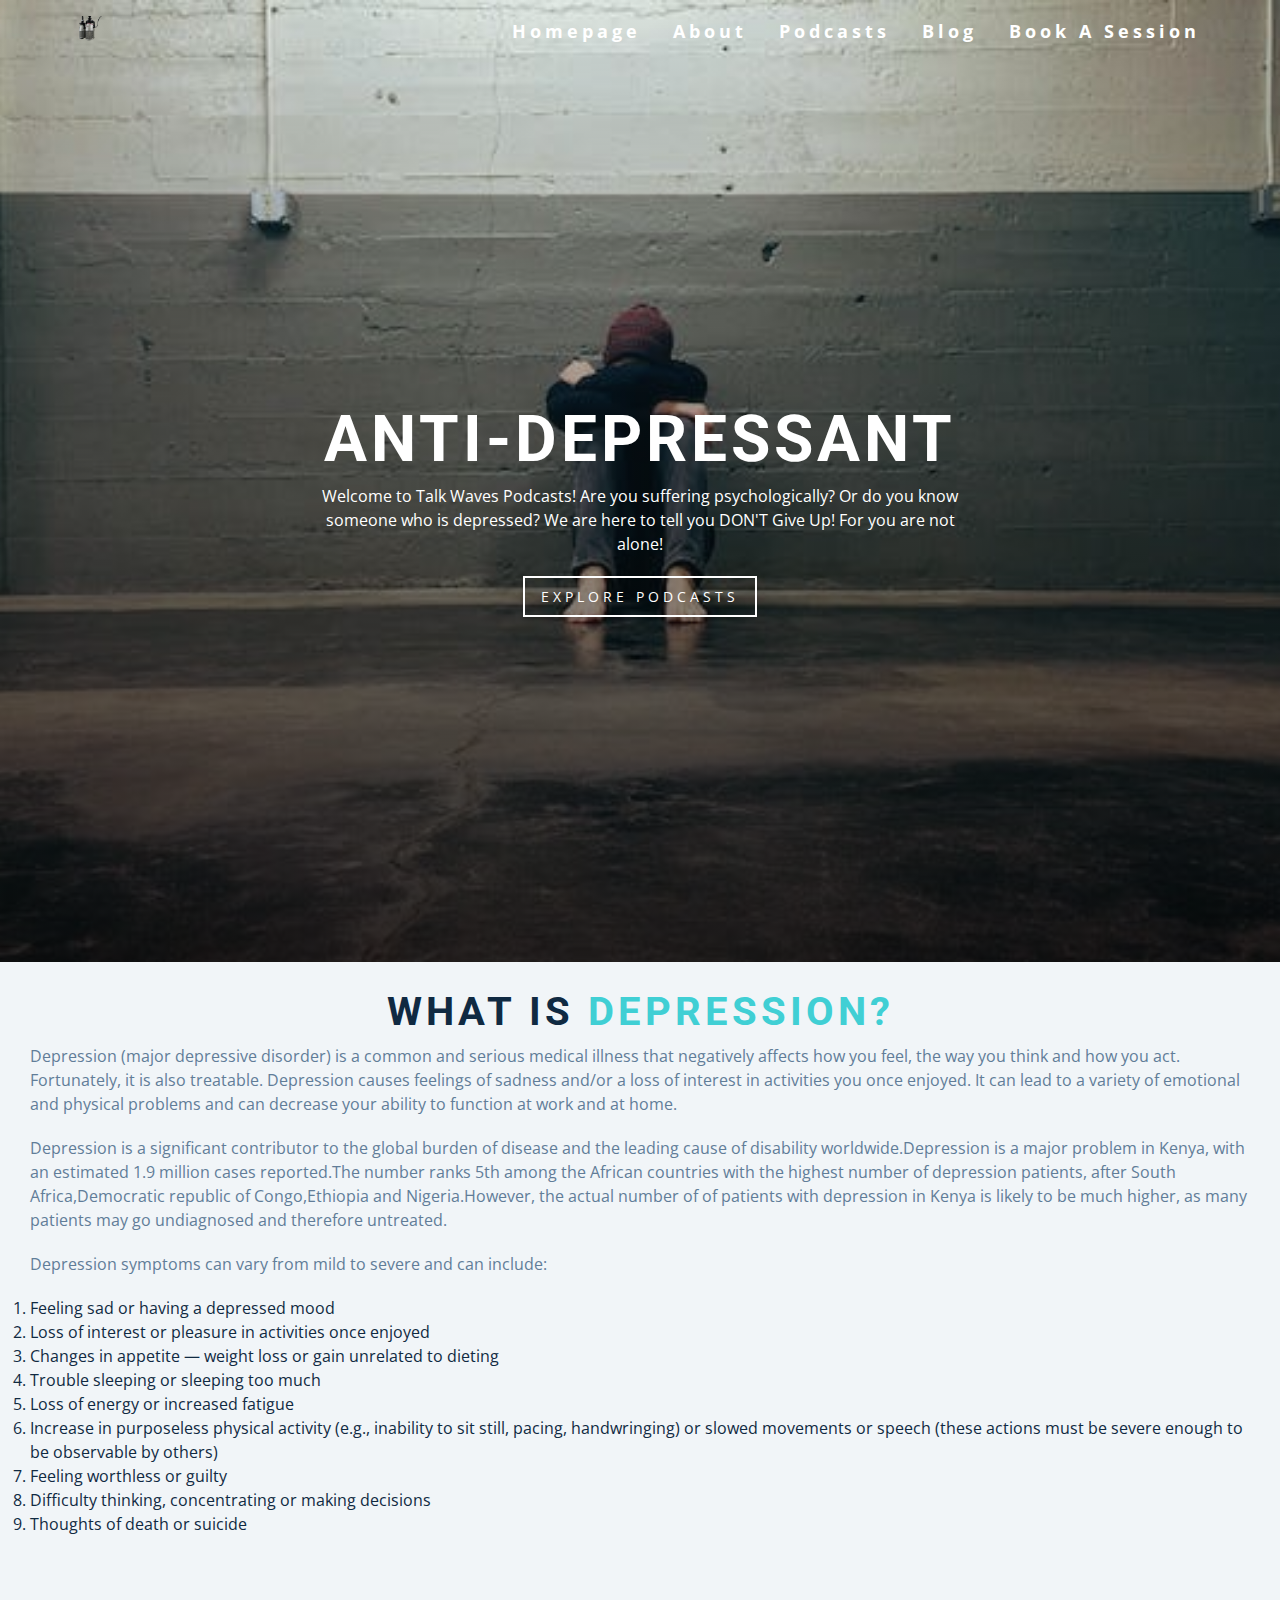
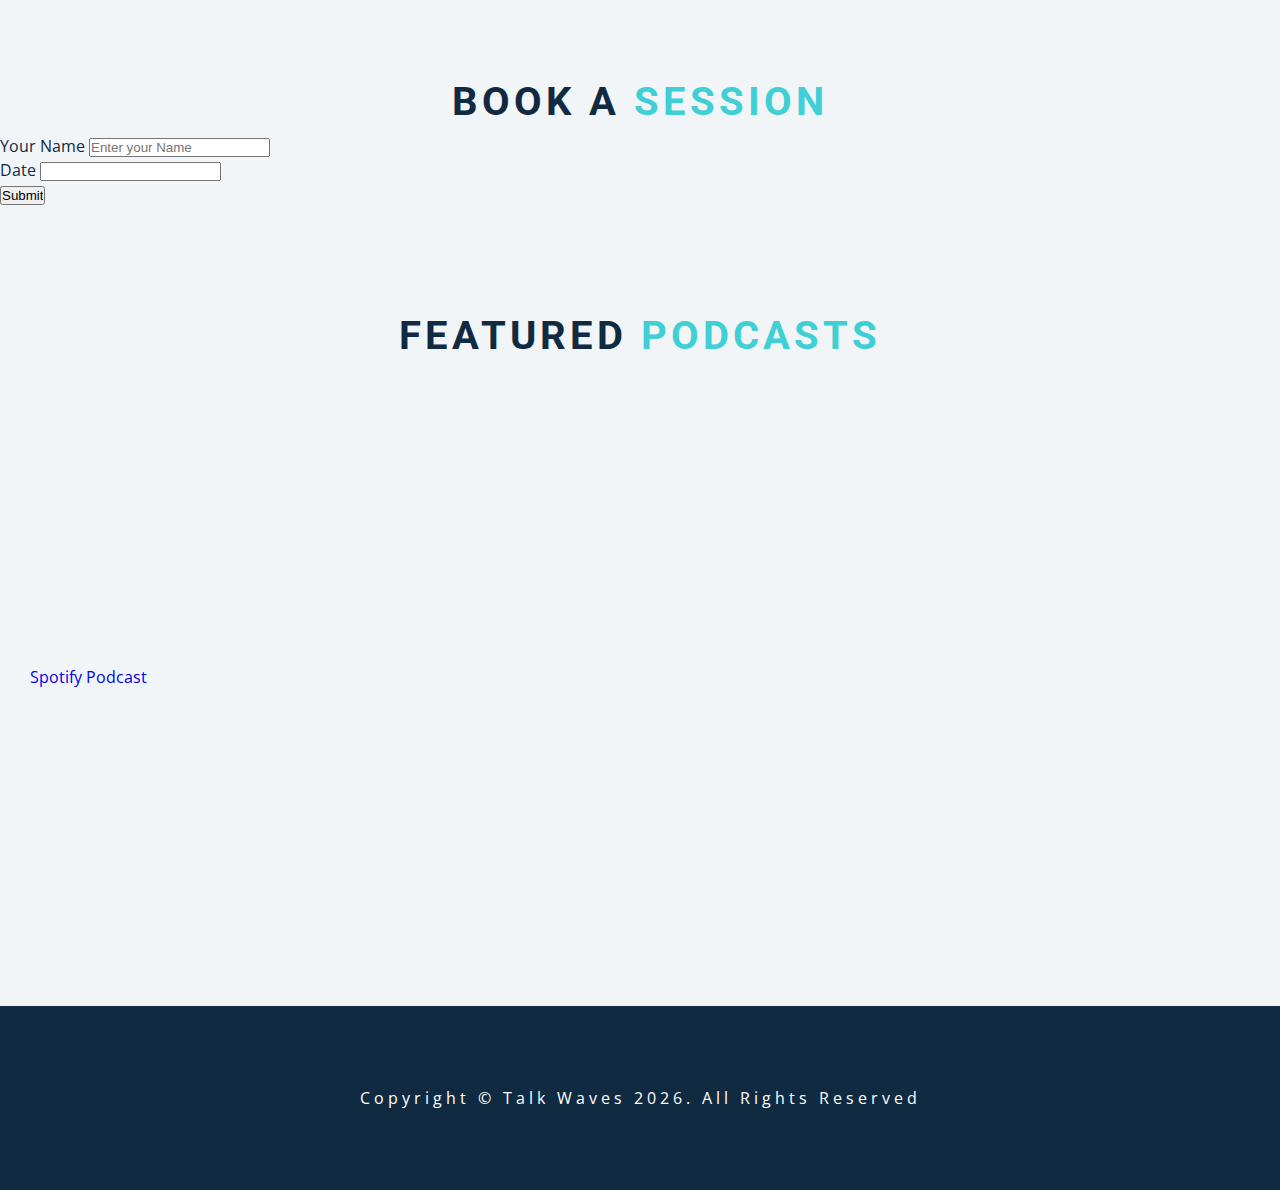
<file: index.html>
<!DOCTYPE html>
<html lang="en">
  <head>
    <meta charset="UTF-8" />
    <meta name="viewport" content="width=device-width, initial-scale=1.0" />
    <title>Anti Depressants</title>
    <!-- font-awesome -->
    <link
      rel="stylesheet"
      href="https://cdnjs.cloudflare.com/ajax/libs/font-awesome/5.14.0/css/all.min.css"
    />
    <!-- styles -->
    <link rel="stylesheet" href="styles.css" />
  </head>
  <body>
    <header id="home">
      <!-- navbar -->
      <nav id="nav">
        <div class="nav-center">
          <!-- nav header -->
          <div class="nav-header">
			  <a href="">
            <img src="./logo.png" class="logo" alt="logo" />
			 </a>
            <button class="nav-toggle">
              <i class="fas fa-bars"></i>
            </button>
          </div>
          <!-- links -->
          <div class="links-container">
            <ul class="links">
              <li>
                <a href="#home" class="scroll-link">homepage</a>
              </li>
              <li>
                <a href="#about" class="scroll-link">About</a>
              </li>
              <li>
                <a href="#podcasts" class="scroll-link">Podcasts</a>
              </li>
				      <li>
                <a href="./blog.html" >blog</a>
              </li>
              <li>
                <a href="#book-session" class="scroll-link">Book a Session</a>
              </li>
            </ul>
          </div>
        </div>
      </nav>
      <!-- banner -->
      <div class="banner">
        <div class="container">
          <h1>Anti-Depressant</h1>
          <p>
            Welcome to Talk Waves Podcasts!
			  Are you suffering psychologically?
			  Or do you know someone who is depressed?
			  We are here to tell you DON'T Give Up! For you are not alone!
          </p>
          <a href="#tours" class="scroll-link btn btn-white">explore podcasts</a>
        </div>
      </div>
    </header>
    <!-- about -->
    <section id="about" class="section">
      <div class="title">
        <h2>What is  <span>depression?</span></h2>
        <p>Depression (major depressive disorder) is a common and serious medical illness that negatively affects how you feel, the way you think and how you act. Fortunately, it is also treatable. Depression causes feelings of sadness and/or a loss of interest in activities you once enjoyed. It can lead to a variety of emotional and physical problems and can decrease your ability to function at work and at home.</p>
        <p>Depression is a significant contributor to the global burden of disease and the leading cause of
           disability worldwide.Depression is a major problem in Kenya, with an estimated 1.9 million cases
            reported.The number ranks 5th among the  African countries with the highest number of depression 
            patients, after South Africa,Democratic republic of Congo,Ethiopia and Nigeria.However, the actual
             number of of patients with depression in Kenya is likely to be much higher, as many patients may go
              undiagnosed and therefore untreated.
          </p>
          <p>Depression symptoms can vary from mild to severe and can include:</p>
          <ol>
            <li>Feeling sad or having a depressed mood</li>
              <li>Loss of interest or pleasure in activities once enjoyed</li>
             <li> Changes in appetite — weight loss or gain unrelated to dieting</li>
              <li>Trouble sleeping or sleeping too much</li>
              <li>Loss of energy or increased fatigue</li>
              <li>Increase in purposeless physical activity (e.g., inability to sit still, pacing, handwringing) or slowed movements or speech (these actions must be severe enough to be observable by others)</li>
              <li>Feeling worthless or guilty</li>
              <li>Difficulty thinking, concentrating or making decisions</li>
              <li>Thoughts of death or suicide</li>
          </ol>
      </div>
    </section>
    <!-- services -->
    <section id="book-session" class="section">
      <div class="title">
        <h2>Book a <span>session</span></h2>
        <form action="">
          <label for="firstName">Your Name</label>
          <input type="text" placeholder="Enter your Name" value=""><br>
          <label for="date">Date</label>
          <input type="datetime" name="" id=""><br>
          <input type="submit" value="Submit" onclick="handleClick()">
        </form>
      </div>
    </section>
    <!-- contact -->
    <section id="podcasts" class="section">
      <div class="title">
        <h2>featured <span>Podcasts</span></h2>
        <a href="https://open.spotify.com/show/0KJM293ZIbiO6KZIM0eBPd">Spotify Podcast</a>
        <iframe width="560" height="315" src="https://www.youtube.com/embed/IDPDEKtd2yM?si=pkV_vdKsdeEhkZkg/embed/tgbNymZ7vqY?autoplay=1&mute=1" title="YouTube video player" frameborder="0" allow="accelerometer; autoplay; clipboard-write; encrypted-media; gyroscope; picture-in-picture; web-share" allowfullscreen></iframe>
      </div>
    </section>
    <!-- footer -->
    <footer class="section">
      <p>
        copyright &copy; Talk Waves
        <span id="date"></span>. All rights reserved
      </p>
    </footer>
    <a class="scroll-link top-link" href="#home">
      <i class="fas fa-arrow-up"></i>
    </a>
    <!-- javascript -->
    <script>
      function handleClick(e){
        console.log(e.event.target)
      }
    </script>
    <script src="app.js"></script>
  </body>
</html>
</file>
<file: styles.css>
/*
=============== 
Fonts
===============
*/
@import url("https://fonts.googleapis.com/css?family=Open+Sans|Roboto:400,700&display=swap");

/*
=============== 
Variables
===============
*/

:root {
  /* dark shades of primary color*/
  --clr-primary-1: hsl(205, 86%, 17%);
  --clr-primary-2: hsl(205, 77%, 27%);
  --clr-primary-3: hsl(205, 72%, 37%);
  --clr-primary-4: hsl(205, 63%, 48%);
  /* primary/main color */
  --clr-primary-5: #49a6e9;
  /* lighter shades of primary color */
  --clr-primary-6: hsl(205, 89%, 70%);
  --clr-primary-7: hsl(205, 90%, 76%);
  --clr-primary-8: hsl(205, 86%, 81%);
  --clr-primary-9: hsl(205, 90%, 88%);
  --clr-primary-10: hsl(205, 100%, 96%);
  /* darkest grey - used for headings */
  --clr-grey-1: hsl(209, 61%, 16%);
  --clr-grey-2: hsl(211, 39%, 23%);
  --clr-grey-3: hsl(209, 34%, 30%);
  --clr-grey-4: hsl(209, 28%, 39%);
  /* grey used for paragraphs */
  --clr-grey-5: hsl(210, 22%, 49%);
  --clr-grey-6: hsl(209, 23%, 60%);
  --clr-grey-7: hsl(211, 27%, 70%);
  --clr-grey-8: hsl(210, 31%, 80%);
  --clr-grey-9: hsl(212, 33%, 89%);
  --clr-grey-10: hsl(210, 36%, 96%);
  --clr-white: #fff;
  --clr-red-dark: hsl(360, 67%, 44%);
  --clr-red-light: hsl(360, 71%, 66%);
  --clr-green-dark: hsl(125, 67%, 44%);
  --clr-green-light: hsl(125, 71%, 66%);
  --clr-secondary: hsla(182, 63%, 54%);
  --clr-black: #222;
  --ff-primary: "Roboto", sans-serif;
  --ff-secondary: "Open Sans", sans-serif;
  --transition: all 0.3s linear;
  --spacing: 0.25rem;
  --radius: 0.5rem;
  --light-shadow: 0 5px 15px rgba(0, 0, 0, 0.1);
  --dark-shadow: 0 5px 15px rgba(0, 0, 0, 0.2);
  --max-width: 1170px;
  --fixed-width: 620px;
}
/*
=============== 
Global Styles
===============
*/
html {
  scroll-behavior: smooth;
}
*,
::after,
::before {
  margin: 0;
  padding: 0;
  box-sizing: border-box;
}
body {
  font-family: var(--ff-secondary);
  background: var(--clr-grey-10);
  color: var(--clr-grey-1);
  line-height: 1.5;
  font-size: 0.875rem;
}
ul {
  list-style-type: none;
}
a {
  text-decoration: none;
}
img:not(.logo) {
  width: 100%;
}
img {
  display: block;
}

h1,
h2,
h3,
h4 {
  letter-spacing: var(--spacing);
  text-transform: capitalize;
  line-height: 1.25;
  margin-bottom: 0.75rem;
  font-family: var(--ff-primary);
}
h1 {
  font-size: 3rem;
}
h2 {
  font-size: 2rem;
}
h3 {
  font-size: 1.25rem;
}
h4 {
  font-size: 0.875rem;
}
p {
  margin-bottom: 1.25rem;
  color: var(--clr-grey-5);
}
@media screen and (min-width: 800px) {
  h1 {
    font-size: 4rem;
  }
  h2 {
    font-size: 2.5rem;
  }
  h3 {
    font-size: 1.75rem;
  }
  h4 {
    font-size: 1rem;
  }
  body {
    font-size: 1rem;
  }
  h1,
  h2,
  h3,
  h4 {
    line-height: 1;
  }
}
/*  global classes */

.btn {
  text-transform: uppercase;
  background: transparent;
  color: var(--clr-black);
  padding: 0.375rem 0.75rem;
  letter-spacing: var(--spacing);
  display: inline-block;
  transition: var(--transition);
  font-size: 0.875rem;
  border: 2px solid var(--clr-black);
  cursor: pointer;
  box-shadow: 0 1px 3px rgba(0, 0, 0, 0.2);
  border-radius: var(--radius);
}
.btn:hover {
  color: var(--clr-white);
  background: var(--clr-black);
}
.btn-white {
  color: var(--clr-white);
  border-color: var(--clr-white);
  border-radius: 0;
  padding: 0.5rem 1rem;
}
.btn:hover {
  background: var(--clr-white);
  color: var(--clr-secondary);
}
/* section */
.section {
  padding-bottom: 5rem;
}

.section-center {
  width: 90vw;
  margin: 0 auto;
  max-width: 1170px;
}
@media screen and (min-width: 992px) {
  .section-center {
    width: 95vw;
  }
}
main {
  min-height: 100vh;
  display: grid;
  place-items: center;
}
/*
=============== 
Scroll
===============
*/
/* navbar */
nav {
  background: var(--clr-white);
  padding: 1rem 1.5rem;
}
/* fixed nav */
.fixed-nav {
  position: fixed;
  top: 0;
  left: 0;
  width: 100%;
  background: var(--clr-white);
  box-shadow: var(--light-shadow);
}
.fixed-nav .links a {
  color: var(--clr-grey-1);
}
.fixed-nav .links a:hover {
  color: var(--clr-secondary);
}
/* .fixed-nav .links-container {
  height: auto !important;
} */
.nav-header {
  display: flex;
  align-items: center;
  justify-content: space-between;
}
.nav-header a{
	color: white;
	font-size: 22px;
	font-weight: 400;
}
.nav-header a:hover{
	color: #40CFDA !important;
	text-decoration: underline;
}
.nav-toggle {
  font-size: 1.5rem;
  color: var(--clr-grey-1);
  background: transparent;
  border-color: transparent;
  transition: var(--transition);
  cursor: pointer;
}
.nav-toggle:hover {
  color: var(--clr-secondary);
}
.logo {
  height: 30px;
}
.links-container {
  height: 0;
  overflow: hidden;
  transition: var(--transition);
}
.show-links {
  height: 200px;
}
.links a {
  background: var(--clr-white);
  color: var(--clr-grey-5);
  font-size: 1.1rem;
  text-transform: capitalize;
  letter-spacing: var(--spacing);
  display: block;
  transition: var(--transition);
  font-weight: bold;
  padding: 0.75rem 0;
}
.links a:hover {
  color: var(--clr-grey-1);
}
@media screen and (min-width: 800px) {
  nav {
    background: transparent;
  }
  .nav-center {
    width: 90vw;
    max-width: 1170px;
    margin: 0 auto;
    display: flex;
    align-items: center;
    justify-content: space-between;
  }
  .nav-header {
    padding: 0;
  }
  .nav-toggle {
    display: none;
  }
  .links-container {
    height: auto !important;
  }
  .links {
    display: flex;
  }
  .links a {
    background: transparent;
    color: var(--clr-white);
    font-size: 1.1rem;
    text-transform: capitalize;
    letter-spacing: var(--spacing);
    display: block;
    transition: var(--transition);
    margin: 0 1rem;
    font-weight: bold;
    padding: 0;
  }
  
}
/* hero */
header {
  min-height: 100vh;
  background: linear-gradient(rgba(63, 208, 212, 0.1), rgba(0, 0, 0, 0.7)),
    url(./depression-backimage.jpeg) center/cover no-repeat;
}
.banner {
  min-height: 100vh;
  display: grid;
  place-items: center;
  text-align: center;
}
.container h1 {
  color: var(--clr-white);
  text-transform: uppercase;
}
.container p {
  color: var(--clr-white);
  max-width: 25rem;
  margin: 0 auto;
  margin-bottom: 1.25rem;
}
@media screen and (min-width: 768px) {
  .container p {
    max-width: 40rem;
  }
}
/* sections and title */
.title h2 {
  text-align: center;
  text-transform: uppercase;
}
.title span {
  color: var(--clr-secondary);
}
#about,
#services,
#podcasts {
  min-height: 80vh;
  padding: 30px;

}
#services {
  background: var(--clr-white);
}
footer {
  background: var(--clr-grey-1);
  padding: 5rem 1rem;
}
footer p {
  color: var(--clr-white);
  text-align: center;
  text-transform: capitalize;
  letter-spacing: var(--spacing);
  margin-bottom: 0;
}

.top-link {
  font-size: 1.25rem;
  position: fixed;
  bottom: 3rem;
  right: 3rem;
  background: var(--clr-secondary);
  width: 2rem;
  height: 2rem;
  display: grid;
  place-items: center;
  border-radius: var(--radius);
  color: var(--clr-white);
  animation: bounce 2s ease-in-out infinite;
  visibility: hidden;
  z-index: -100;
}
.show-link {
  visibility: visible;
  z-index: 100;
}

@keyframes bounce {
  0% {
    transform: scale(1);
  }
  50% {
    transform: scale(1.5);
  }
  100% {
    transform: scale(1);
  }
}
</file>
